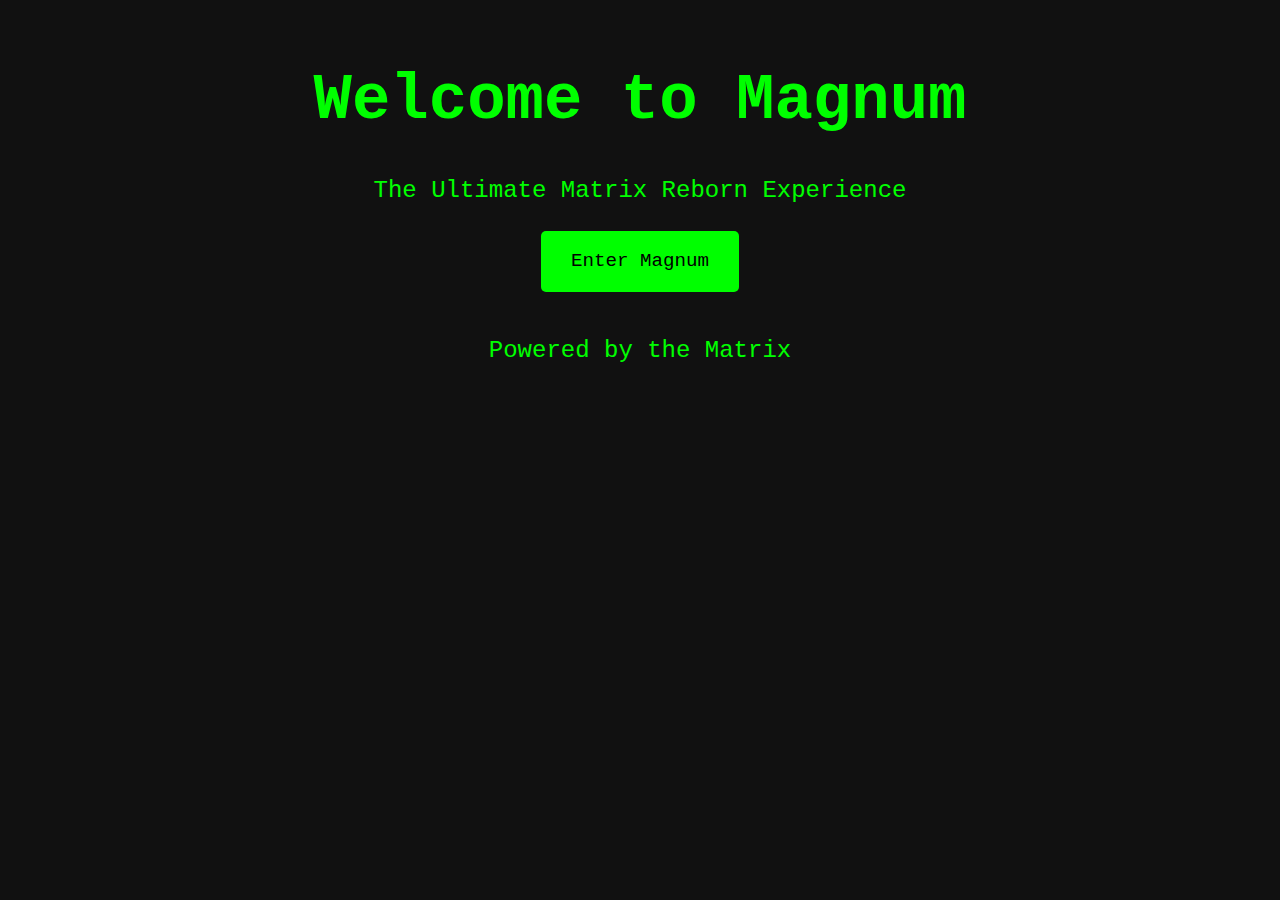
<file: index.html>
<!DOCTYPE html>
<html lang="en">
<head>
    <meta charset="UTF-8">
    <meta name="viewport" content="width=device-width, initial-scale=1.0">
    <title>Magnum | Welcome to the Matrix</title>
    <link rel="stylesheet" href="style.css">
</head>
<body class="landing-page">
    <header>
        <h1>Welcome to Magnum</h1>
        <p>The Ultimate Matrix Reborn Experience</p>
        <a href="about-magnum.html" class="button">Enter Magnum</a>
    </header>
    <footer>
        <p>Powered by the Matrix</p>
    </footer>
</body>
</html>
</file>
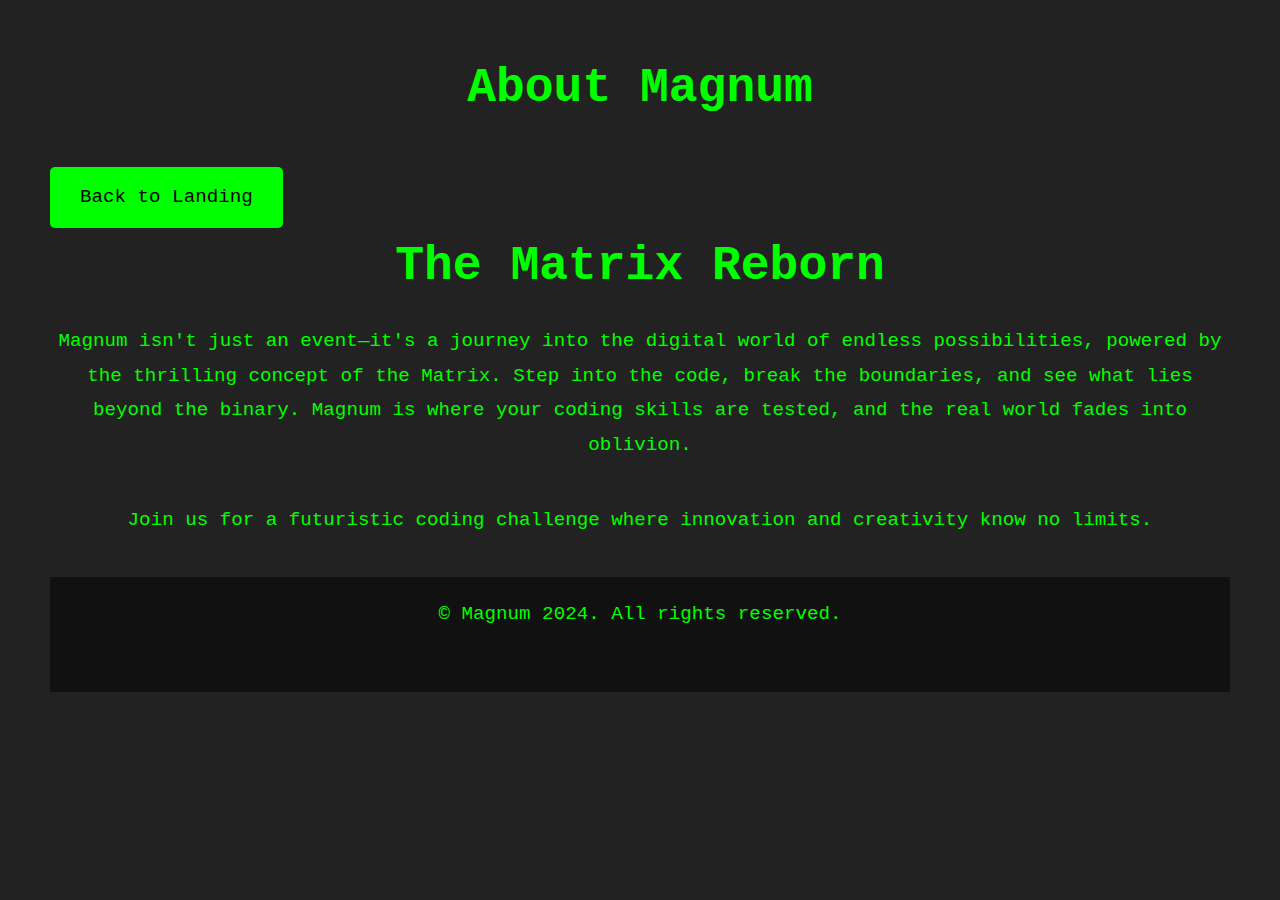
<file: about-magnum.html>
<!DOCTYPE html>
<html lang="en">
<head>
    <meta charset="UTF-8">
    <meta name="viewport" content="width=device-width, initial-scale=1.0">
    <title>About Magnum</title>
    <link rel="stylesheet" href="style.css">
</head>
<body class="about-magnum">
    <header>
        <h1>About Magnum</h1>
        <a href="index.html" class="button">Back to Landing</a>
    </header>
    <section>
        <h2>The Matrix Reborn</h2>
        <p>Magnum isn't just an event—it's a journey into the digital world of endless possibilities, powered by the thrilling concept of the Matrix. Step into the code, break the boundaries, and see what lies beyond the binary. Magnum is where your coding skills are tested, and the real world fades into oblivion.</p>
        <p>Join us for a futuristic coding challenge where innovation and creativity know no limits.</p>
    </section>
    <footer>
        <p>&copy; Magnum 2024. All rights reserved.</p>
    </footer>
</body>
</html>
</file>
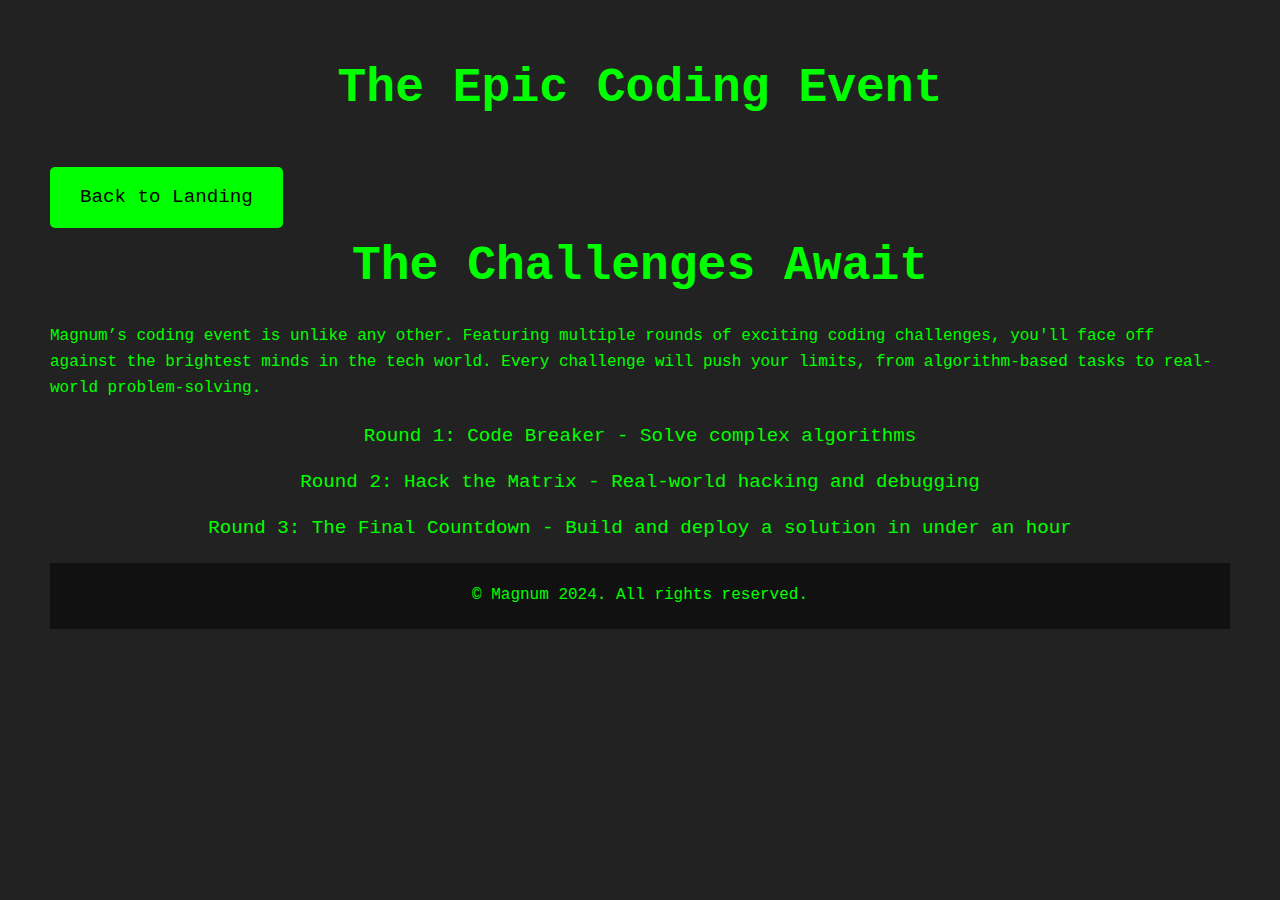
<file: coding-event.html>
<!DOCTYPE html>
<html lang="en">
<head>
    <meta charset="UTF-8">
    <meta name="viewport" content="width=device-width, initial-scale=1.0">
    <title>About the Coding Event</title>
    <link rel="stylesheet" href="style.css">
</head>
<body class="coding-event">
    <header>
        <h1>The Epic Coding Event</h1>
        <a href="index.html" class="button">Back to Landing</a>
    </header>
    <section>
        <h2>The Challenges Await</h2>
        <p>Magnum’s coding event is unlike any other. Featuring multiple rounds of exciting coding challenges, you'll face off against the brightest minds in the tech world. Every challenge will push your limits, from algorithm-based tasks to real-world problem-solving.</p>
        <ul>
            <li>Round 1: Code Breaker - Solve complex algorithms</li>
            <li>Round 2: Hack the Matrix - Real-world hacking and debugging</li>
            <li>Round 3: The Final Countdown - Build and deploy a solution in under an hour</li>
        </ul>
    </section>
    <footer>
        <p>&copy; Magnum 2024. All rights reserved.</p>
    </footer>
</body>
</html>
</file>
<file: style.css>
/* Reset some default browser styles */
* {
    margin: 0;
    padding: 0;
    box-sizing: border-box;
}

/* General Body Styles */
body {
    font-family: 'Courier New', Courier, monospace;
    background-color: #111;
    color: #00FF00;
    line-height: 1.6;
}

a {
    text-decoration: none;
    color: #00FF00;
}

a:hover {
    text-decoration: underline;
}

/* Landing Page Styles */
.landing-page {
    text-align: center;
    padding: 50px;
}

.landing-page h1 {
    font-size: 4rem;
    animation: neonGlow 1.5s infinite alternate;
}

.landing-page p {
    font-size: 1.5rem;
    margin-top: 20px;
    animation: neonGlow 1.5s infinite alternate;
}

.button {
    display: inline-block;
    margin-top: 20px;
    padding: 15px 30px;
    background-color: #00FF00;
    color: black;
    font-size: 1.2rem;
    border: none;
    border-radius: 5px;
    transition: background-color 0.3s;
}

.button:hover {
    background-color: #00CC00;
}

/* About Magnum Page */
.about-magnum {
    padding: 50px;
    background-color: #222;
    color: #00FF00;
}

.about-magnum h1, .about-magnum h2 {
    font-size: 3rem;
    margin-bottom: 20px;
    text-align: center;
    animation: neonGlow 1.5s infinite alternate;
}

.about-magnum p {
    font-size: 1.2rem;
    line-height: 1.8;
    text-align: center;
    margin-bottom: 40px;
}

/* About the Coding Event Page */
.coding-event {
    padding: 50px;
    background-color: #222;
    color: #00FF00;
}

.coding-event h1, .coding-event h2 {
    font-size: 3rem;
    text-align: center;
    margin-bottom: 20px;
    animation: neonGlow 1.5s infinite alternate;
}

.coding-event ul {
    list-style-type: none;
    margin: 20px 0;
    padding: 0;
}

.coding-event li {
    font-size: 1.2rem;
    margin: 15px 0;
    text-align: center;
}

/* Footer Styles */
footer {
    text-align: center;
    padding: 20px;
    background-color: #111;
    color: #00FF00;
}

/* Neon Glow Animation */
@keyframes neonGlow {
    0% {
        text-shadow: 0 0 10px #00FF00, 0 0 20px #00FF00, 0 0 30px #00FF00;
    }
    100% {
        text-shadow: 0 0 20px #00FF00, 0 0 40px #00FF00, 0 0 60px #00FF00;
    }
}
</file>
